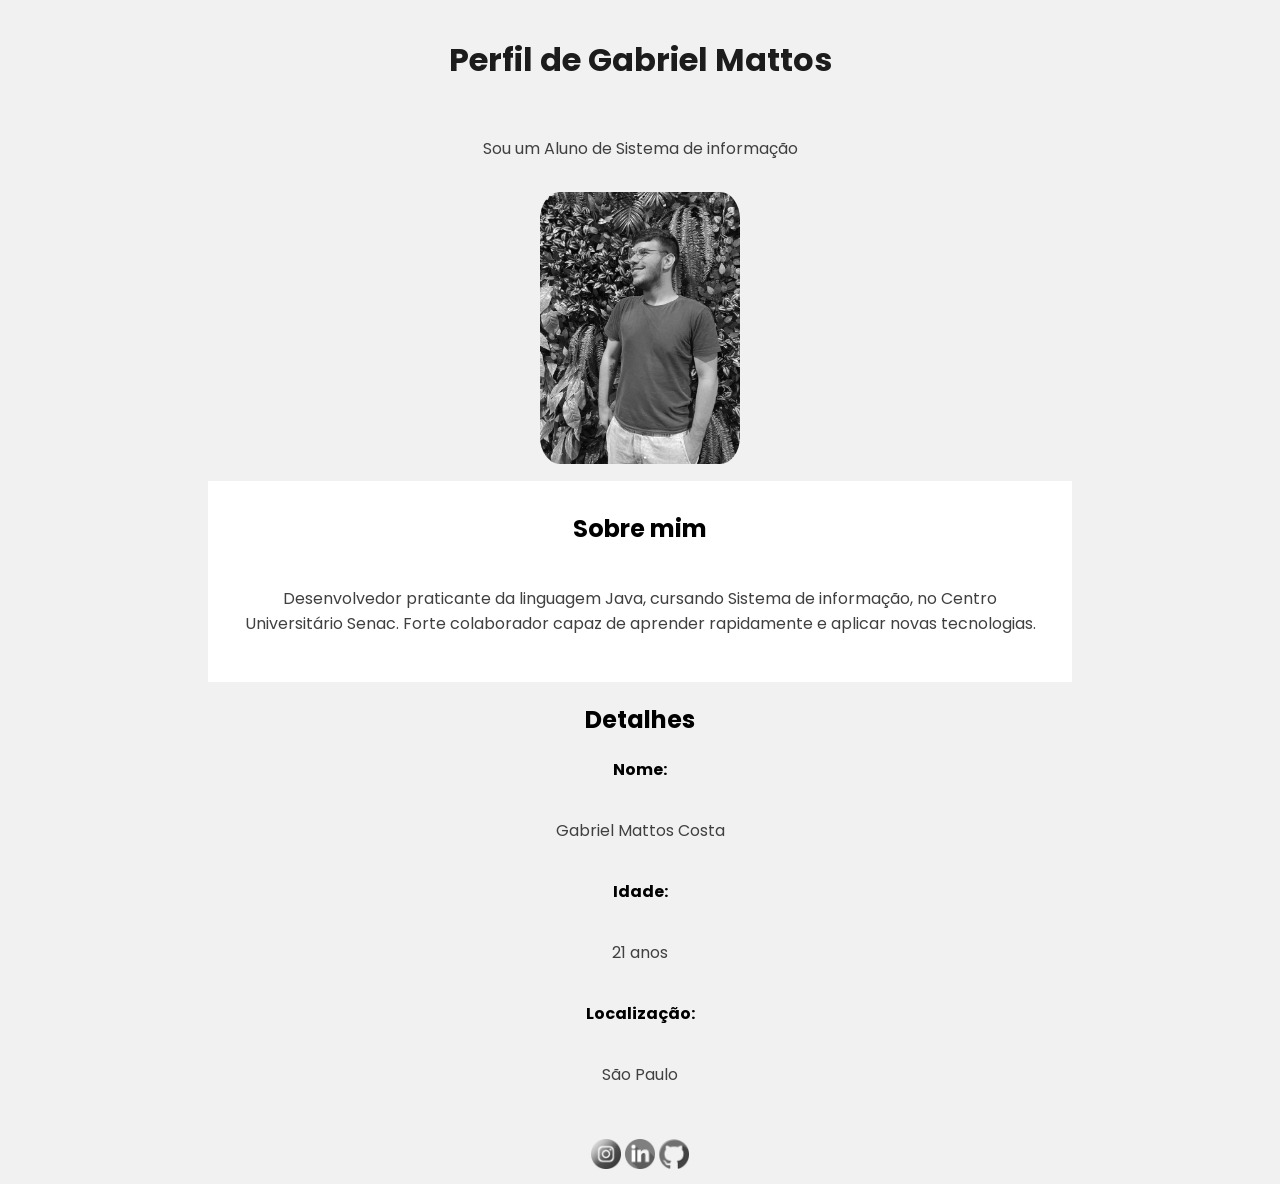
<file: index.html>
<!DOCTYPE html>
<html lang="pt-br">

<head>
    <meta charset="UTF-8">
    <title>Perfil Gabriel Mattos</title>

    <link rel="stylesheet" href="css/style.css">
    <link rel="preconnect" href="https://fonts.googleapis.com/%22%3E
    <link rel="preconnect" href="https://fonts.gstatic.com/" crossorigin>
    <link href="https://fonts.googleapis.com/css2?family=Poppins:ital,wght@0,300;1,300;1,400&display=swap"
        rel="stylesheet">
    <link rel="icon" type="image/x-icon" href="ico.png">


</head>

<body>
    <div class="header">

        <h1>Perfil de Gabriel Mattos</h1>
        <p>
            Sou um Aluno de Sistema de informação
        </p>
        <img class="avatar" src="avatar.jpg" alt="avatar">
    </div>

    <div class="about">
        <h2>Sobre mim</h2>
        <p>Desenvolvedor praticante da linguagem Java,
            cursando Sistema de informação, no Centro
            Universitário Senac. Forte colaborador capaz de
            aprender rapidamente e aplicar novas tecnologias. </p>
    </div>

    <div class="detalhes">
        <h2>Detalhes</h2>

        <span class="negrito">Nome:</span>
        <p>Gabriel Mattos Costa</p>
        <span class="negrito">Idade:</span>
        <p>21 anos</p>
        <span class="negrito">Localização:</span>
        <p>São Paulo</p>
    </div>

    <div class="footer">
    <a href="https://www.instagram.com/matteira/" target="_blank">
        <img src="instagram.png" class="ico"></a>

    <a href="https://www.linkedin.com/in/gabrielmattoscosta/" target="_blank">
        <img src="linkedin.png" class="ico"></a>

    <a href="https://github.com/matteira" target="_blank">
        <img src="github.png" class="ico"></a>
    </div>
</body>
</html>
</file>
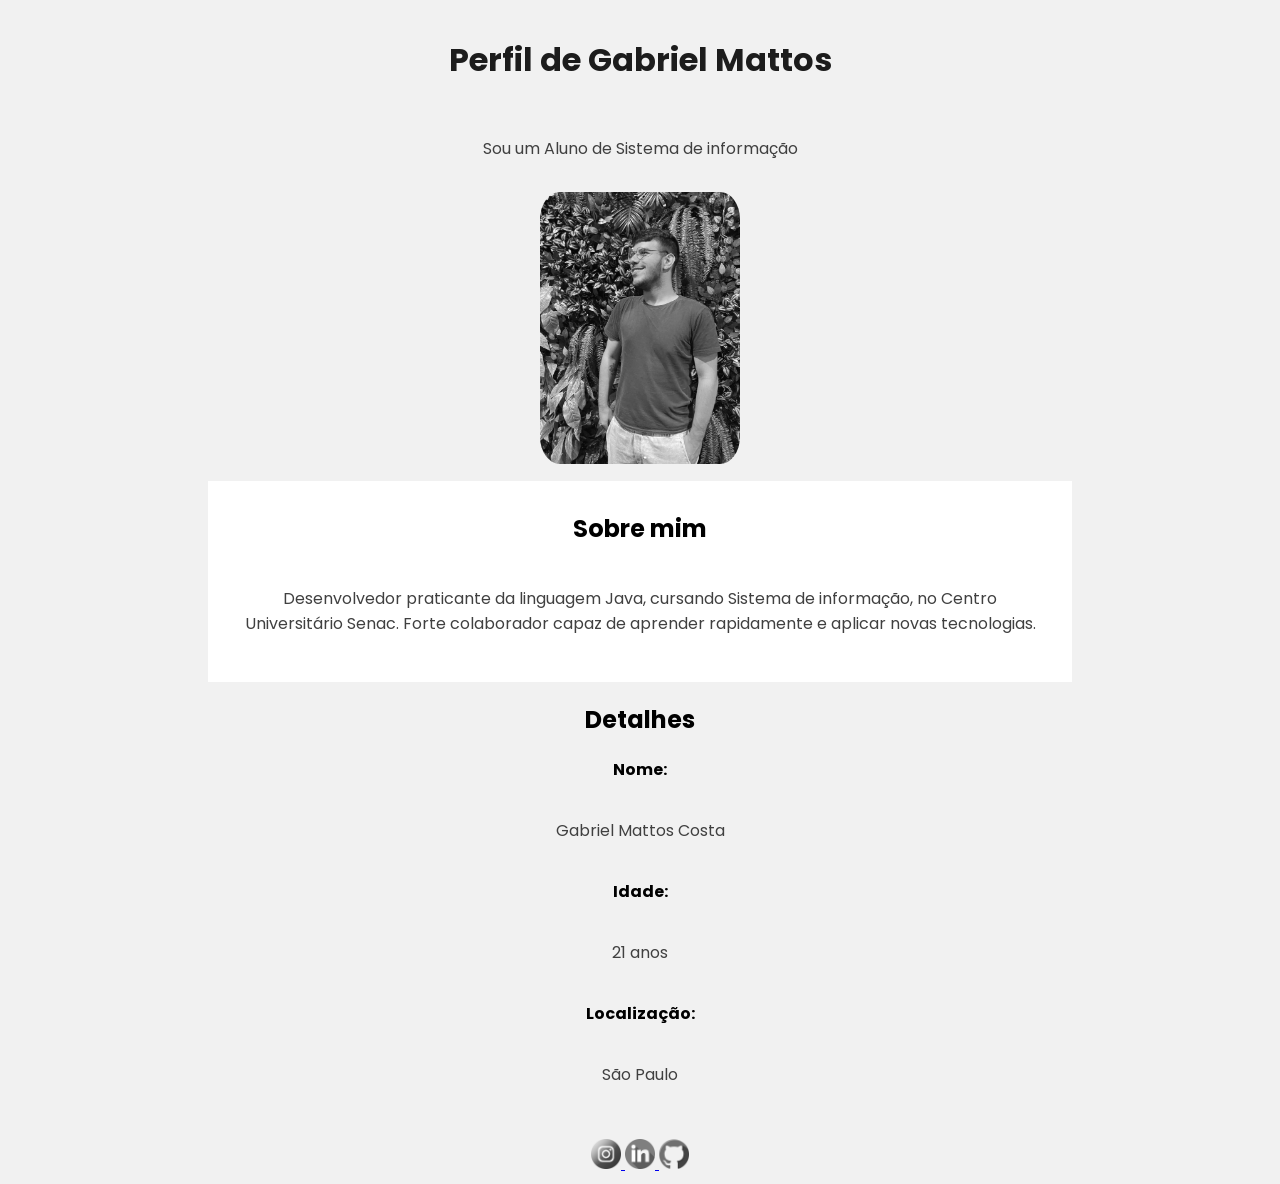
<file: pagPessoal.html>
<!DOCTYPE html>
<html lang="pt-br">

<head>
    <meta charset="UTF-8">
    <title>Perfil Gabriel Mattos</title>
    
    <link rel="stylesheet" href="css/style.css">
    <link rel="preconnect" href="https://fonts.googleapis.com">
    <link rel="preconnect" href="https://fonts.gstatic.com" crossorigin>
    <link href="https://fonts.googleapis.com/css2?family=Poppins:ital,wght@0,300;1,300;1,400&display=swap"
        rel="stylesheet">


</head>

<body>
    <div class="header">

        <h1>Perfil de Gabriel Mattos</h1>
        <p>
            Sou um Aluno de Sistema de informação
        </p>
        <img class="avatar" src="avatar.jpg" alt="avatar">
    </div>

    <div class="about">
        <h2>Sobre mim</h2>
        <p>Desenvolvedor praticante da linguagem Java,
            cursando Sistema de informação, no Centro
            Universitário Senac. Forte colaborador capaz de
            aprender rapidamente e aplicar novas tecnologias. </p>
    </div>

    <div class="detalhes">
        <h2>Detalhes</h2>

        <span class="negrito">Nome:</span>
        <p>Gabriel Mattos Costa</p>
        <span class="negrito">Idade:</span>
        <p>21 anos</p>
        <span class="negrito">Localização:</span>
        <p>São Paulo</p>
    </div>

    <div class="footer">
        <a href="https://www.instagram.com/matteira/" target="_blank">
            <img src="instagram.png" class="ico">
        </a>
        <a href="https://www.linkedin.com/in/gabrielmattoscosta/" target="_blank">
            <img src="linkedin.png" class="ico">
        </a>
        <a href="https://github.com/matteira" target="_blank">
            <img src="github.png" class="ico">
        </a>
    </div>
</body>

</html>
</file>
<file: css/style.css>
* {
    font-family: 'Poppins', sans-serif;
}

body {
    font-family: 'Poppins', sans-serif;
    text-align: center;
    background-color: #f1f1f1;

}

.header>h1 {
    color: #1c1c1c;
    padding: 15px;
}

.header>p {
    padding: 15px;
}

.header>img {
    width: 200px;
    border-radius: 10%;
    filter: grayscale(1);
    transition: .3s;
}

img.ico {
    background-color: #f1f1f1;
    cursor: pointer;
    margin-top: 16px;
    width: 30px;
    height: 30px;
    bottom: 15px;
    border-radius: 10%;
    filter: grayscale(1);
}

img:hover {
    cursor: pointer;
    filter: grayscale(0);
    border-radius: 50%;
    box-shadow: 2px 2px 2px 1px rgba(0, 0, 0, 0.2);
}

.about>h1 {
    color: #1c1c1c;
    padding: 10px;
    font-size: 1.25em;
}

.about {
    background-color: #fff;
    margin-left: 200px;
    margin-right: 200px;
    margin-top: 10px;
    margin-bottom: 10px;
    padding: 10px;
}

.detalhes>h1 {
    color: #1c1c1c;
    padding: 10px;
    font-size: 1.25em;
}

.negrito {
    font-weight: 700;
}

p {
    color: #404040;
    padding: 20px;
}
</file>
